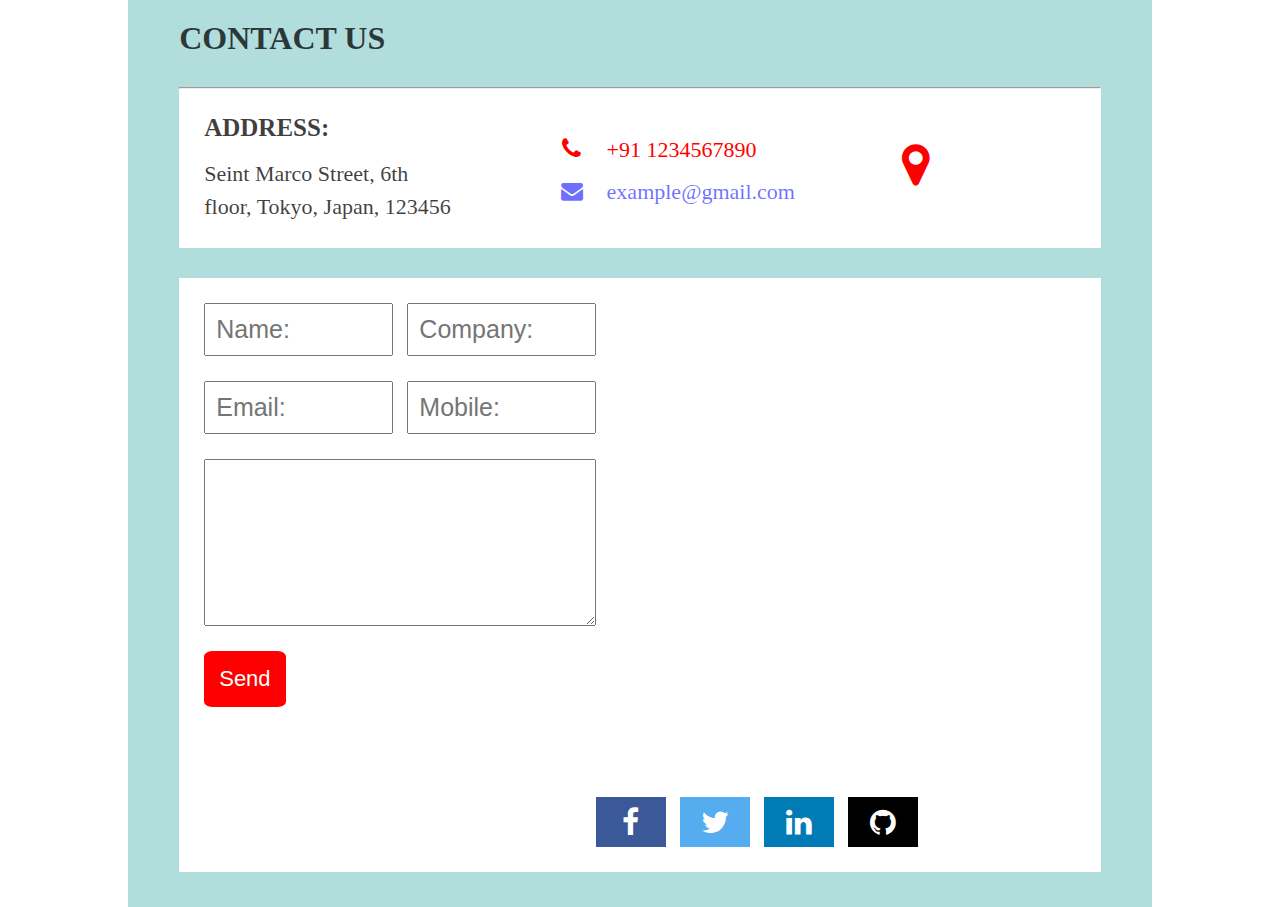
<file: contact-us/index.html>
<!DOCTYPE html>
<html lang="en">
<head>
    <meta charset="UTF-8">
    <meta http-equiv="X-UA-Compatible" content="IE=edge">
    <meta name="viewport" content="width=device-width, initial-scale=1.0">
    <title>Document</title>
    <link rel="stylesheet" href="style.css">
    <link rel="stylesheet" href="https://cdnjs.cloudflare.com/ajax/libs/font-awesome/4.7.0/css/font-awesome.min.css">
</head>
<body>
    <div class="contact">
        <div class="container">
            <h1 class="contact-title">
                CONTACT US
            </h1>
            <hr>

        </div>
        <div class="container">
            <div class="address-flex">
                <div>
                <h3>ADDRESS:</h3>
                <p class="address">Seint Marco Street, 6th <br> floor, Tokyo, Japan, 123456</p>
            </div>
            <div class="connection">
        
                <a href="tel:+91 1234567890" class="tell">
                     <i class="fa fa-phone" style="font-size:24px;color:red">
                    </i>+91 1234567890</a>
                    <a href="mailto:example@gmail.com" class="email">
                        <i class="fa fa-envelope" style="font-size:24x">
                        </i>example@gmail.com</a>
                       
            </div>
            
            <div class="location">
                <i class="fa fa-map-marker" style="font-size:48px; color:red; height:50% "></i>
            </div>
            </div>

        </div>
        <div class="main">
         <div class="container">
            <div class="main-flex">
                <form action="" class="form">
                        <input type="text" placeholder="Name:">
                        <input type="text"  placeholder="Company:">
                        <input type="text"  placeholder="Email:">
                        <input type="text"  placeholder="Mobile:">
                        <textarea name="textarea" id="" cols="30" rows="5" class="textarea" placeholder="Message:">
                        </textarea>
                        <button type="submit" class="send">Send</button>
               </form>

                <div>
                    <div class="map">
  <iframe src="https://www.google.com/maps/embed?pb=!1m18!1m12!1m3!
  1d2482.512092256321!2d-0.12731422375238172!3d51.52216667965442!
  2m3!1f0!2f0!3f0!3m2!1i1024!2i768!4f13.1!3m3!1m2!1s0x48761b310a0643f7%3A0x20db70d58335c47!
  2sRussell%20Square%2C%20London%2C%20UK!5e0!3m2!1sen!2s!4v1650641502881!5m2!1sen!2s" width="480" height="480" style="border:0;" allowfullscreen="" loading="lazy" referrerpolicy="no-referrer-when-downgrade"></iframe>
                    </div>
                    <div class="social-media">
                        <a href="#" class="fa fa-facebook" style="font-size: 30px; margin-right:10px" class="media"></a>
                        <a href="#" class="fa fa-twitter" style="font-size: 30px; margin-right:10px" class="media"></a>
                        <a href="#" class="fa fa-linkedin" style="font-size: 30px; margin-right:10px" class="media"></a>
                        <a href="#" class="fa fa-github" style="font-size: 30px; margin-right:10px" class="media"></a>
                    </div>
                </div>

            </div>
        </div>
    </div>
    </div>
</body>
</html>
</file>
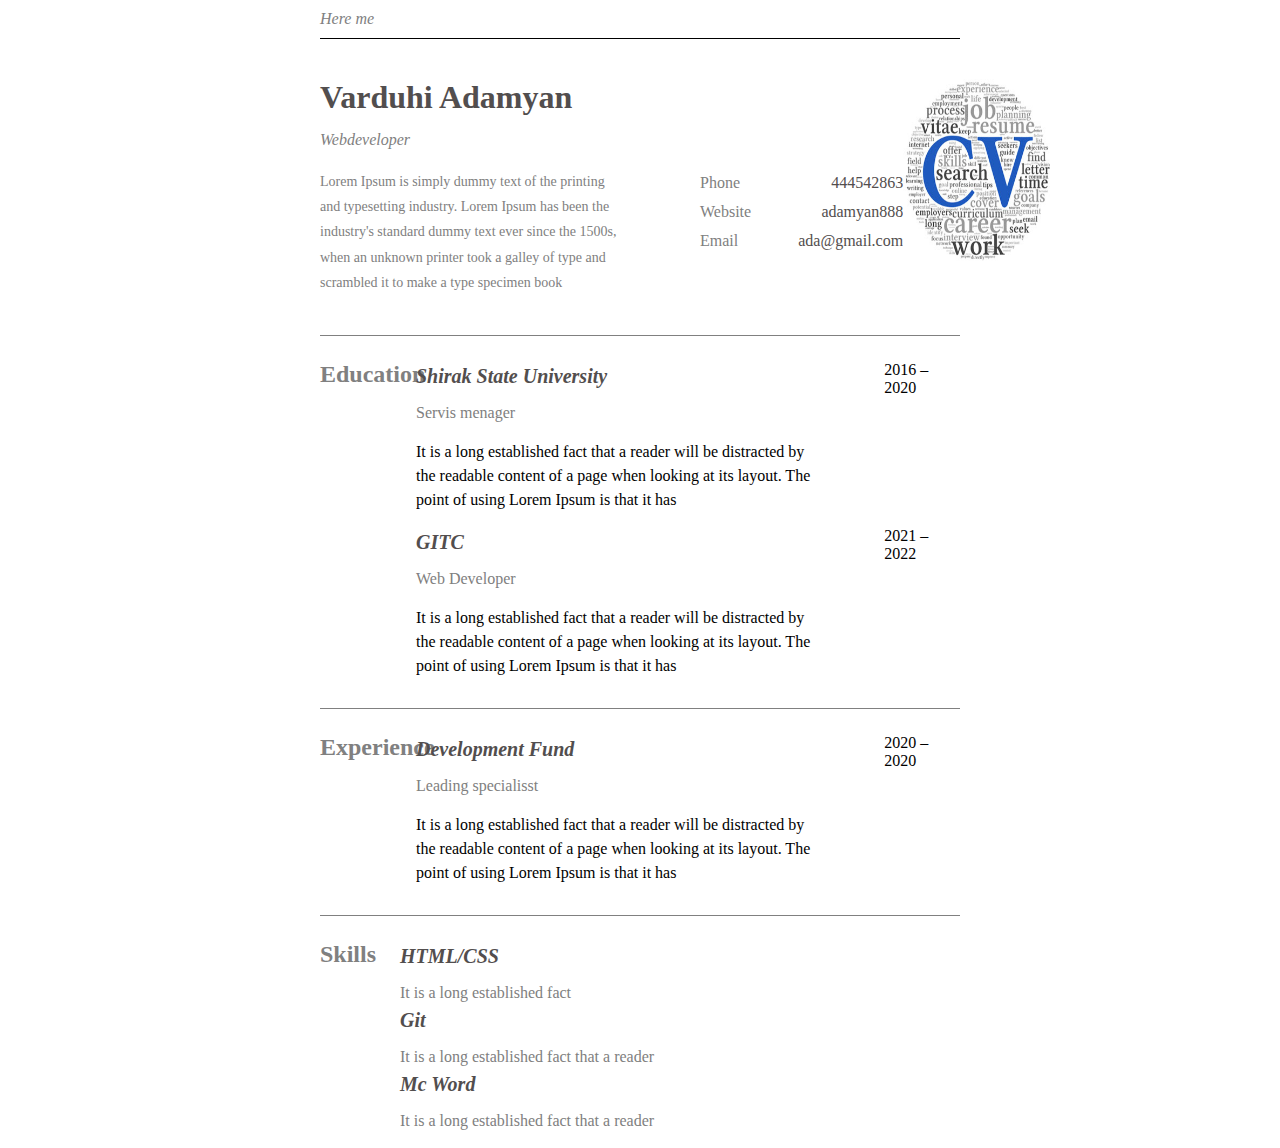
<file: cv/index.html>
<!DOCTYPE html>
<html lang="en">
<head>
    <meta charset="UTF-8">
    <meta http-equiv="X-UA-Compatible" content="IE=edge">
    <meta name="viewport" content="width=device-width, initial-scale=1.0">
    <title>Document</title>
    <link rel="stylesheet" href="style.css">
</head>
<body>
    <div class="introduction">
        <div class="header-container">
            <em>Here me</em>
        </div>
    </div>
    <div>
        <div class="container">
            <div class="header-flex">
                <div>
                    <h1>Varduhi Adamyan</h1>
                    <em class="profession">Webdeveloper</em>
                    <div class="information">
                        <p class="about-me">
                            Lorem Ipsum is simply dummy text of the
                             printing and typesetting industry. Lorem
                              Ipsum has been the industry's standard 
                              dummy text ever since the 1500s,
                             when an unknown printer took a galley of
                              type and scrambled it to make a type specimen
                               book
                        </p>
                        <div>
                            <div class="personal-information">
                                <span class="connection">Phone</span>
                                <span class="data">444542863</span>
                            </div>
                            <div class="personal-information">
                                <span class="connection">Website</span>
                                <span class="data">adamyan888</span>
                            </div>
                            <div class="personal-information">
                                <span class="connection">Email</span>
                                <span class="data">ada@gmail.com</span>
                            </div>
                        </div>

                    </div>
                </div>
                <div>
                    <img src="Send-us-your-cv.jpg" alt="no image" class="own-image">
                </div>
                   
            </div>
        </div>
    </div>

    <div class="education">
        <div class="container">
            <div class="education-flex">
                <div class="title-type">
                    <h2>Education</h2>
                </div>
                <div>
                    <div class="uni-title">
                        <div class="university-description">
                            <h3>Shirak State University</h3> 
                            <span class="qualification">Servis menager</span>
                            <p class="description" >It is a long established fact that
                                 a reader will be distracted by the 
                                 readable content of a page when looking
                                  at its layout. The point of using Lorem
                                   Ipsum is that it has
                                </p>
                            </div>
                            <div  class="time">2016 – 2020</div>
                    </div>
                    <div >
                        <div class="uni-title">
                            <div class="university-description">
                                <h3>GITC</h3> 
                                <span class="qualification">Web Developer</span>
                                <p class="description">It is a long established fact that
                                     a reader will be distracted by the 
                                     readable content of a page when looking
                                      at its layout. The point of using Lorem
                                       Ipsum is that it has
                                    </p>
            
                                </div>
                                <div  class="time">2021 – 2022</div>
                        </div>
                        
              
            </div>

        </div>

    </div>
    </div>
</div>
  


<div class="education">
    <div class="container">
        <div class="education-flex">
            <div class="title-type">
                <h2>Experience</h2>
            </div>
            <div>
                <div class="uni-title">
                    <div class="university-description">
                        <h3>Development Fund</h3> 
                   
                    
                        <span class="qualification">Leading specialisst</span>
                        <p class="description">It is a long established fact that
                             a reader will be distracted by the 
                             readable content of a page when looking
                              at its layout. The point of using Lorem
                               Ipsum is that it has
                            </p>
    
                        </div>
                        <div  class="time">2020 – 2020</div>
                </div>
                <div>
                
        </div>

    </div>

</div>
</div>
</div>
    
<div class="education">
    <div class="container">
     <div class="education-flex">
            <div class="title-type">
                <h2>Skills</h2>
            </div>
      <div>
            <div class="skill-title">
                    <div class="skill-description">
                        <h3>HTML/CSS</h3> 
                        <p>It is a long established fact</p>
                        </div>
                </div>

          <div>
                <div  class="skill-title">
                     <div class="skill-description">
                         <h3>Git</h3> 
                           <p>It is a long established fact that
                                 a reader 
                            </p>
                     </div>
                </div>
        </div>
        <div>
            <div  class="skill-title">
                 <div class="skill-description">
                     <h3>Mc Word</h3> 
                       <p>It is a long established fact that
                             a reader 
                        </p>
                 </div>
            </div>
    </div>
    </div>

</div>
</div>
</div>
       
</body>
</html>
</file>
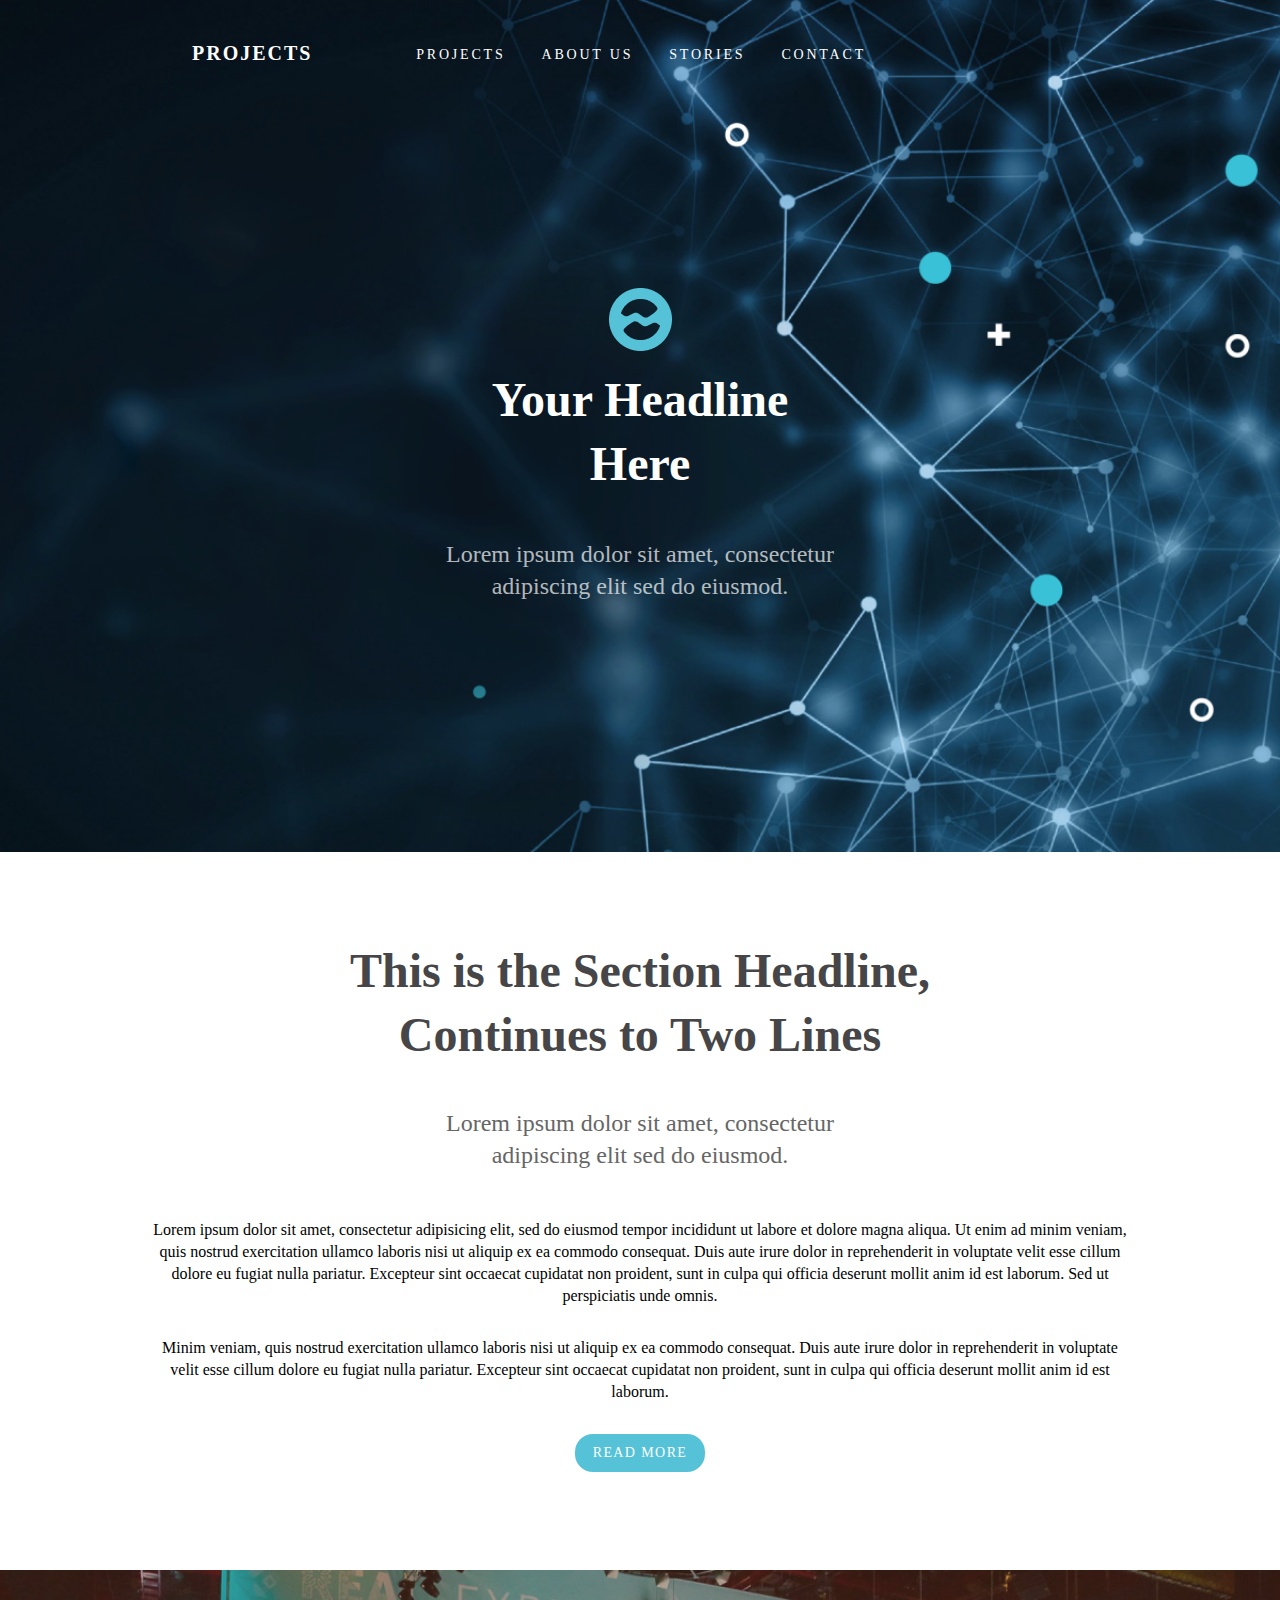
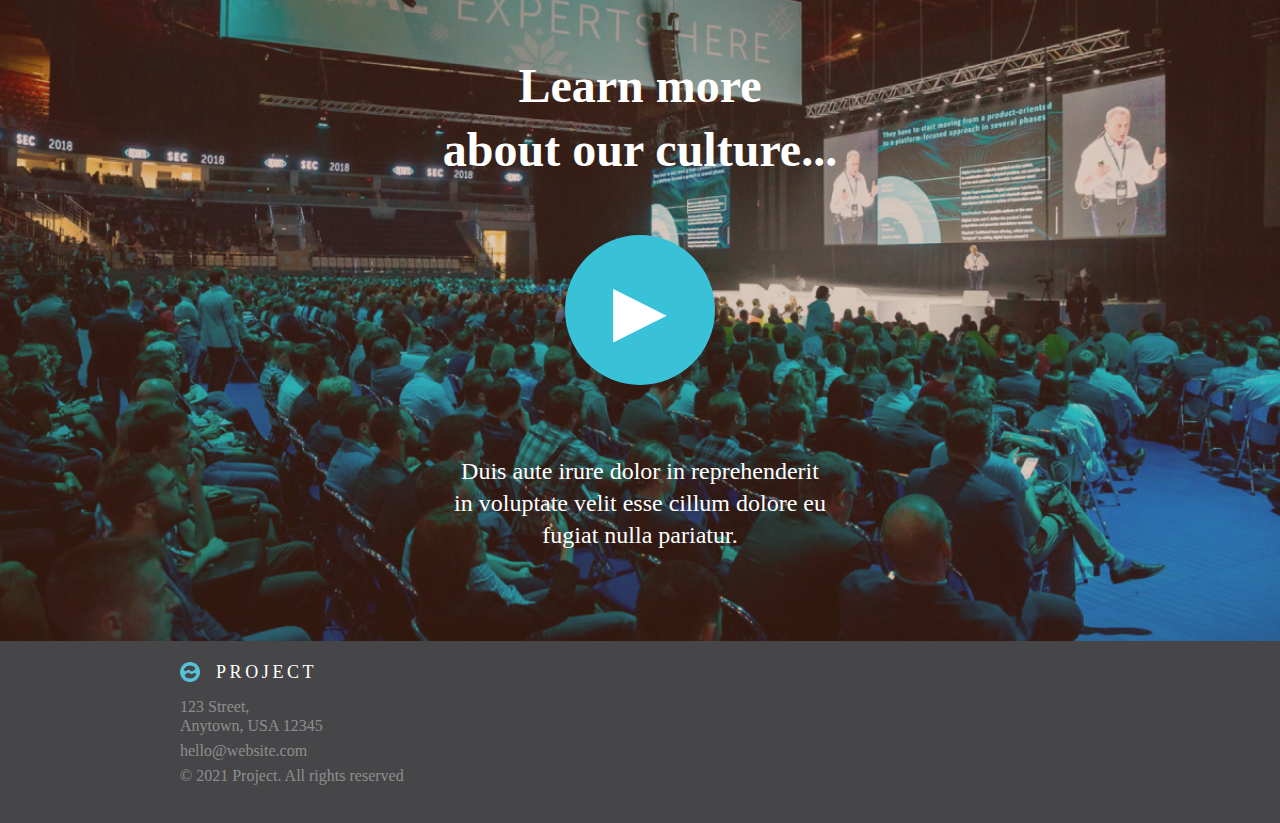
<file: HTML-Essentials-HomeTask/index.html>
<!DOCTYPE html>
<html lang="en">
<head>
    <meta charset="UTF-8">
    <meta http-equiv="X-UA-Compatible" content="IE=edge">
    <meta name="viewport" content="width=device-width, initial-scale=1.0">
    <title>Document</title>
    <link rel="stylesheet" href="style.css">
</head>
<body>
    <header class="header">
        
        <nav>
            <ul class="menu">
                <li class="title-li"><a href="">PROJECTS</a></li>
                    <ul>
                        <li class="type-li"><a href="">PROJECTS</a></li>
                        <li class="type-li"><a href="">ABOUT US</a></li>
                        <li class="type-li"><a href="">STORIES</a></li>
                        <li class="type-li"><a href="">CONTACT</a></li>
                    </ul>
            </ul>
        </nav>
        <section class="title-description">
            <img src="assets/[PLACEHOLDER LOGO].png" alt="" class="logo">
            <h1 class="title">Your Headline <br>
                Here</h1>
            <h6 class="description">Lorem ipsum dolor sit amet, consectetur  <br>
                adipiscing elit sed do eiusmod.</h6>
        </section>
    </header>
    <main>
    <section class="about">
        <h5 class="about-title">
            This is the Section Headline,<br>
            Continues to Two Lines
        </h5>
        <h6 class="about-subtitle">
            Lorem ipsum dolor sit amet, consectetur   <br>
            adipiscing elit sed do eiusmod.
        </h6>
        <p class="about-text1">Lorem ipsum dolor sit amet, consectetur adipisicing elit,
             sed do eiusmod tempor incididunt ut labore et dolore magna aliqua. 
             Ut enim ad minim veniam, quis nostrud exercitation ullamco laboris
              nisi ut aliquip ex ea commodo consequat.
             Duis aute irure dolor in reprehenderit in 
             voluptate velit esse cillum dolore eu fugiat nulla
              pariatur. Excepteur sint occaecat cupidatat non proident,
               sunt in culpa qui officia deserunt mollit anim id est laborum.
                Sed ut perspiciatis unde omnis. </p>

           <p class="about-text2">Minim veniam, quis nostrud exercitation ullamco
               laboris nisi ut aliquip ex ea commodo consequat.
                Duis aute irure dolor in reprehenderit in voluptate 
                velit esse cillum dolore eu fugiat nulla pariatur.
                 Excepteur sint occaecat 
               cupidatat non proident, sunt in culpa qui
                officia deserunt mollit anim id est laborum.</p>
                <button class="about-button">READ MORE</button>
    </section>
    <section class="culture">
        <div class="color">
        <h5 class="culture-title">
            Learn more <br>
            about our culture...
        </h5>
        <button class="play"> &#9654 </button>
        <p class="culture-text">Duis aute irure dolor in reprehenderit <br>
         in voluptate velit esse cillum 
         dolore eu <br> fugiat nulla pariatur.</p>

    </div>
    </section>
</main>
<footer>
    <section class="container">
        <div class="footer-logo-block">
            <img src="assets/[PLACEHOLDER LOGO].png" alt="" class="logo2">
            <p class="project">PROJECT</p>
        </div>
        <p class="footer-text">
            123 Street,<br>     
            Anytown, USA 12345
        </p >
        <p class="footer-text">
            <a href="" >
            hello@website.com
        </a>
      </p>
        <p class="footer-text">
            © 2021 Project. All rights reserved
        </p>
    </section>
</footer>
</body>
</html>
</file>
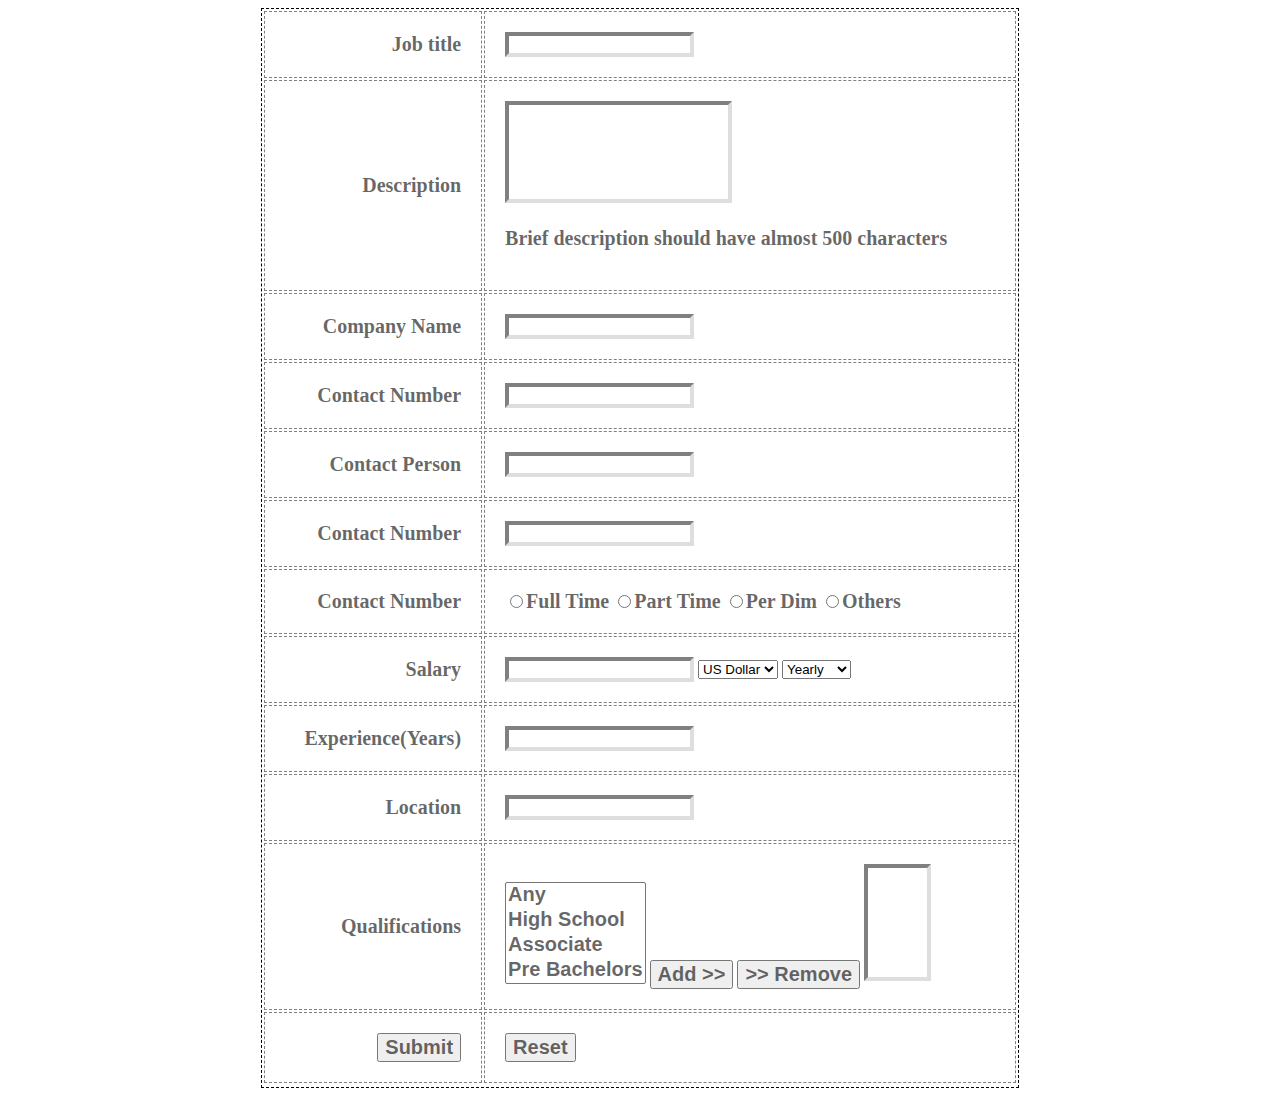
<file: job-details/index.html>
<!DOCTYPE html>
<html lang="en">
<head>
    <meta charset="UTF-8">
    <meta http-equiv="X-UA-Compatible" content="IE=edge">
    <meta name="viewport" content="width=device-width, initial-scale=1.0">
    <title>Document</title>
    <link rel="stylesheet" href="style.css">
</head>
<body>
   
    <form action="">
        <table class="table">
            <tr>
                <td class="title"><label for="title">Job title</label> </td>
                <td> <input type="text" id = "title"></td>
            </tr>
            <tr>
                <td class="title"><label for="description">Description</label></td>
                <td>
                    <textarea name="" id="description" cols="25" rows="6"></textarea>
                   <p class="hint">Brief description should have almost 500 characters</p> 
                </td>
            </tr>
            <tr>
                <td class="title"><label for="company-name">Company Name</label></td>
                <td> <input type="text" id = "company-name"></td>
             
            </tr>
            <tr>
                <td class="title"><label for="contact">Contact Number</label></td>
                <td> <input type="tell" id = "contact"></td>
            </tr>
            <tr>
                <td class="title"><label for="contact-person">Contact Person</label></td>
                <td> <input type="text" id = "contact-person"></td>
            </tr>
            <tr>
                <td class="title"><label for="email">Contact Number</label></td>
                <td> <input type="email" id = "email"></td>
            </tr>
            <tr>
                <td class="title">Contact Number</td>
                <td>
                    <input type="radio"  id ="full-time" name="time"><label for="full-time">Full Time</label>

                    <input type="radio" id ="part-time" name="time"><label for="part-time">Part Time</label>

                    <input type="radio" id ="per-dime"  name="time"><label for="per-dim">Per Dim</label>

                    <input type="radio" id ="others"  name="time"><label for="others">Others</label>
                
                </td>
            </tr>
            <tr>
                <td class="title"><label for="salary">Salary</label></td>
                <td> <input type="number" id ="salary">
                    <select name="" id="amount">
                        <option value="dollar">US Dollar</option>
                        <option value="e">€ EUR</option>
                        <option value="">RUB</option>
                    </select>
                    <select name="" id="yearly">
                        <option value="">Yearly</option>
                        <option value="">monthly</option>
                        <option value="">weekly</option>
                    </select>
                </td>

            </tr>
            <tr>
                <td class="title"><label for="experience">Experience(Years)</label></td>
                <td> <input type="number" id ="experience"></td>
            </tr>
            <tr>
                <td class="title"><label for="location">Location</label></td>
                <td> <input type="text" id ="location"></td>
            </tr>
            <tr>
                <td class="title"><label for="location">Qualifications</label></td>
                <td><select name="" id="" multiple>
                    <option value="">Any</option>
                    <option value="">High School</option>
                    <option value="">Associate</option>
                    <option value="">Pre Bachelors</option>
                </select> 
                <button>Add >></button>
                <button>>> Remove</button>
                <textarea name="" id="description" cols="5" rows="7"></textarea>

            </td>
                
            </tr>
            <tr>
                <td class="title"> <button type="submit" class="submit">Submit</button></td>
                <td class="button"><button type="reset" class="reset">Reset</button> </td>

            </tr>
            <tr></tr>
        </table>  
    </form>
</body>
</html>
</file>
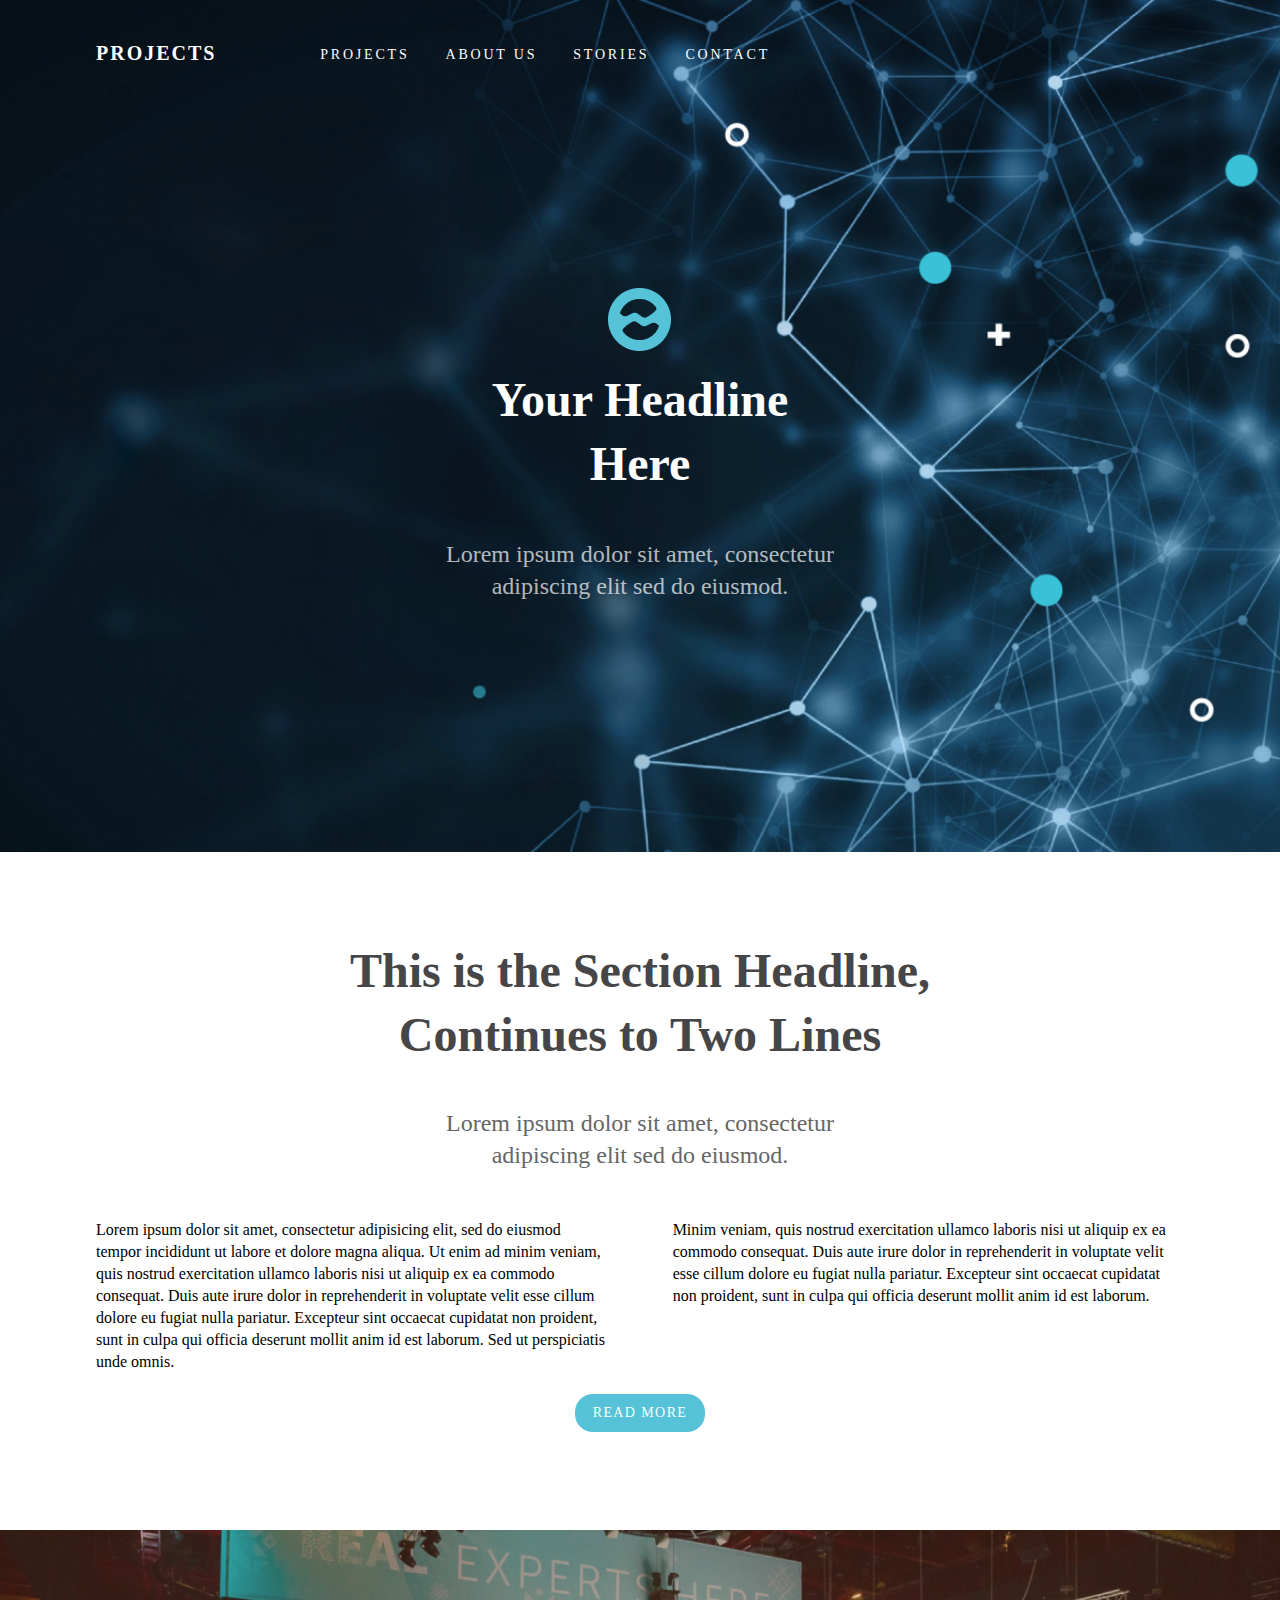
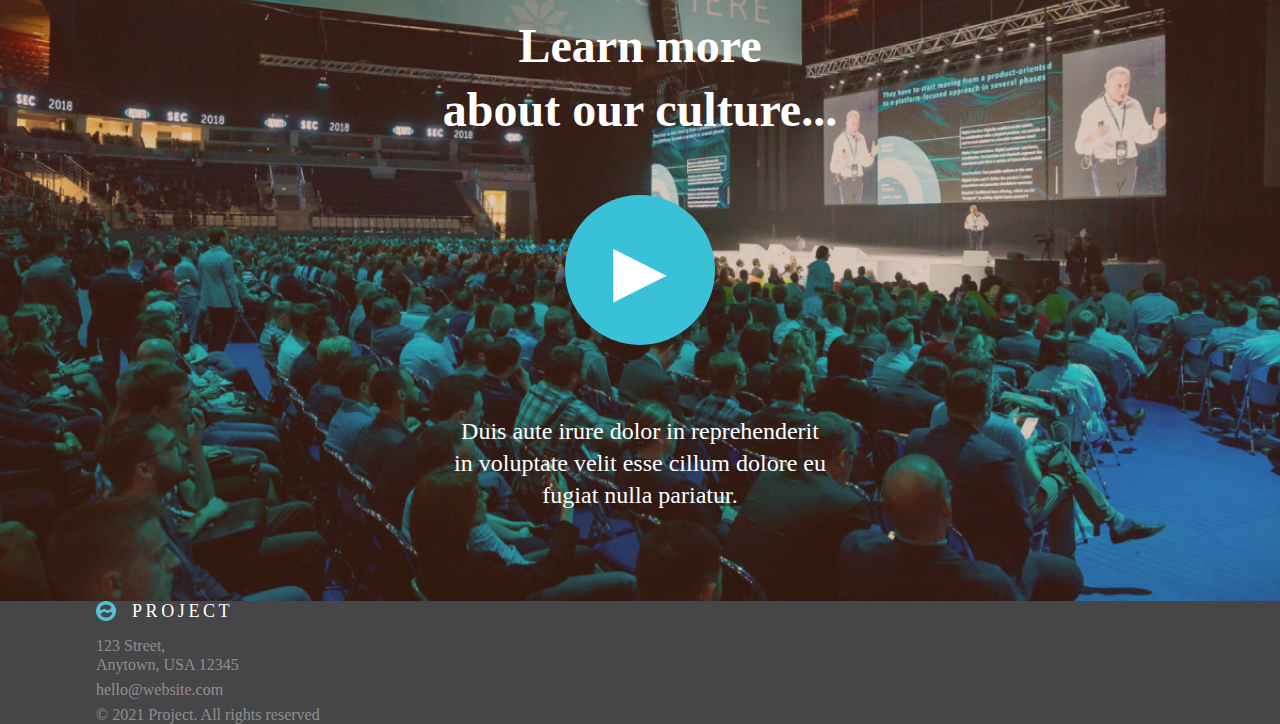
<file: website with mobile/index.html>
<!DOCTYPE html>
<html lang="en">
<head>
    <meta charset="UTF-8">
    <meta http-equiv="X-UA-Compatible" content="IE=edge">
    <meta name="viewport" content="width=device-width, initial-scale=1.0">
    <title>Document</title>
    <link rel="stylesheet" href="style.css">
    <link rel="stylesheet" href="https://cdnjs.cloudflare.com/ajax/libs/font-awesome/4.7.0/css/font-awesome.min.css">
</head>
<body>
    <header class="header">
        <div class="container">
        
        <nav>
            <ul class="menu">
                <li class="title-li"><a href="">PROJECTS</a></li>
                    <ul class="menu-types">
                        <li class="type-li"><a href="">PROJECTS</a></li>
                        <li class="type-li"><a href="">ABOUT US</a></li>
                        <li class="type-li"><a href="">STORIES</a></li>
                        <li class="type-li"><a href="">CONTACT</a></li>
                    </ul>
            </ul>
           <div class="icon"><i class="fa fa-bars" style="font-size: 25px;"></i></div> 
        </nav>
        <section class="title-description">
            <div class="container">
            <img src="assets/[PLACEHOLDER LOGO].png" alt="" class="logo">
            <h1 class="title">Your Headline <br>
                Here</h1>
            <h6 class="description">Lorem ipsum dolor sit amet, consectetur  <br>
                adipiscing elit sed do eiusmod.</h6>
            </div>
        </section>
    </div>
    </header>
    <main>
    <section class="about">
        <div class="container">
        <h5 class="about-title">
            This is the Section Headline,<br>
            Continues to Two Lines
        </h5>
        <h6 class="about-subtitle">
            Lorem ipsum dolor sit amet, consectetur   <br>
            adipiscing elit sed do eiusmod.
        </h6>
        <div class="about-texts">
        <p class="about-text1">Lorem ipsum dolor sit amet, consectetur adipisicing elit,
             sed do eiusmod tempor incididunt ut labore et dolore magna aliqua. 
             Ut enim ad minim veniam, quis nostrud exercitation ullamco laboris
              nisi ut aliquip ex ea commodo consequat.
             Duis aute irure dolor in reprehenderit in 
             voluptate velit esse cillum dolore eu fugiat nulla
              pariatur. Excepteur sint occaecat cupidatat non proident,
               sunt in culpa qui officia deserunt mollit anim id est laborum.
                Sed ut perspiciatis unde omnis. </p>

           <p class="about-text2">Minim veniam, quis nostrud exercitation ullamco
               laboris nisi ut aliquip ex ea commodo consequat.
                Duis aute irure dolor in reprehenderit in voluptate 
                velit esse cillum dolore eu fugiat nulla pariatur.
                 Excepteur sint occaecat 
               cupidatat non proident, sunt in culpa qui
                officia deserunt mollit anim id est laborum.</p>
            </div>
                <button class="about-button">READ MORE</button>
            </div>
    </section>
    <section class="culture">
        <div class="color">
        <div class="container">
        <h5 class="culture-title">
            Learn more <br>
            about our culture...
        </h5>
        <button class="play"> &#9654 </button>
        <p class="culture-text">Duis aute irure dolor in reprehenderit <br>
         in voluptate velit esse cillum 
         dolore eu <br> fugiat nulla pariatur.</p>

    </div>
</div>
    </section>
</main>
<footer>
    <section class="container">
        <div class="footer-logo-block">
            <img src="assets/[PLACEHOLDER LOGO].png" alt="" class="logo2">
            <p class="project">PROJECT</p>
        </div>
        <p class="footer-text">
            123 Street,<br>     
            Anytown, USA 12345
        </p >
        <p class="footer-text">
            <a href="" >
            hello@website.com
        </a>
      </p>
        <p class="footer-text">
            © 2021 Project. All rights reserved
        </p>
    </section>
</footer>
</body>
</html>
</file>
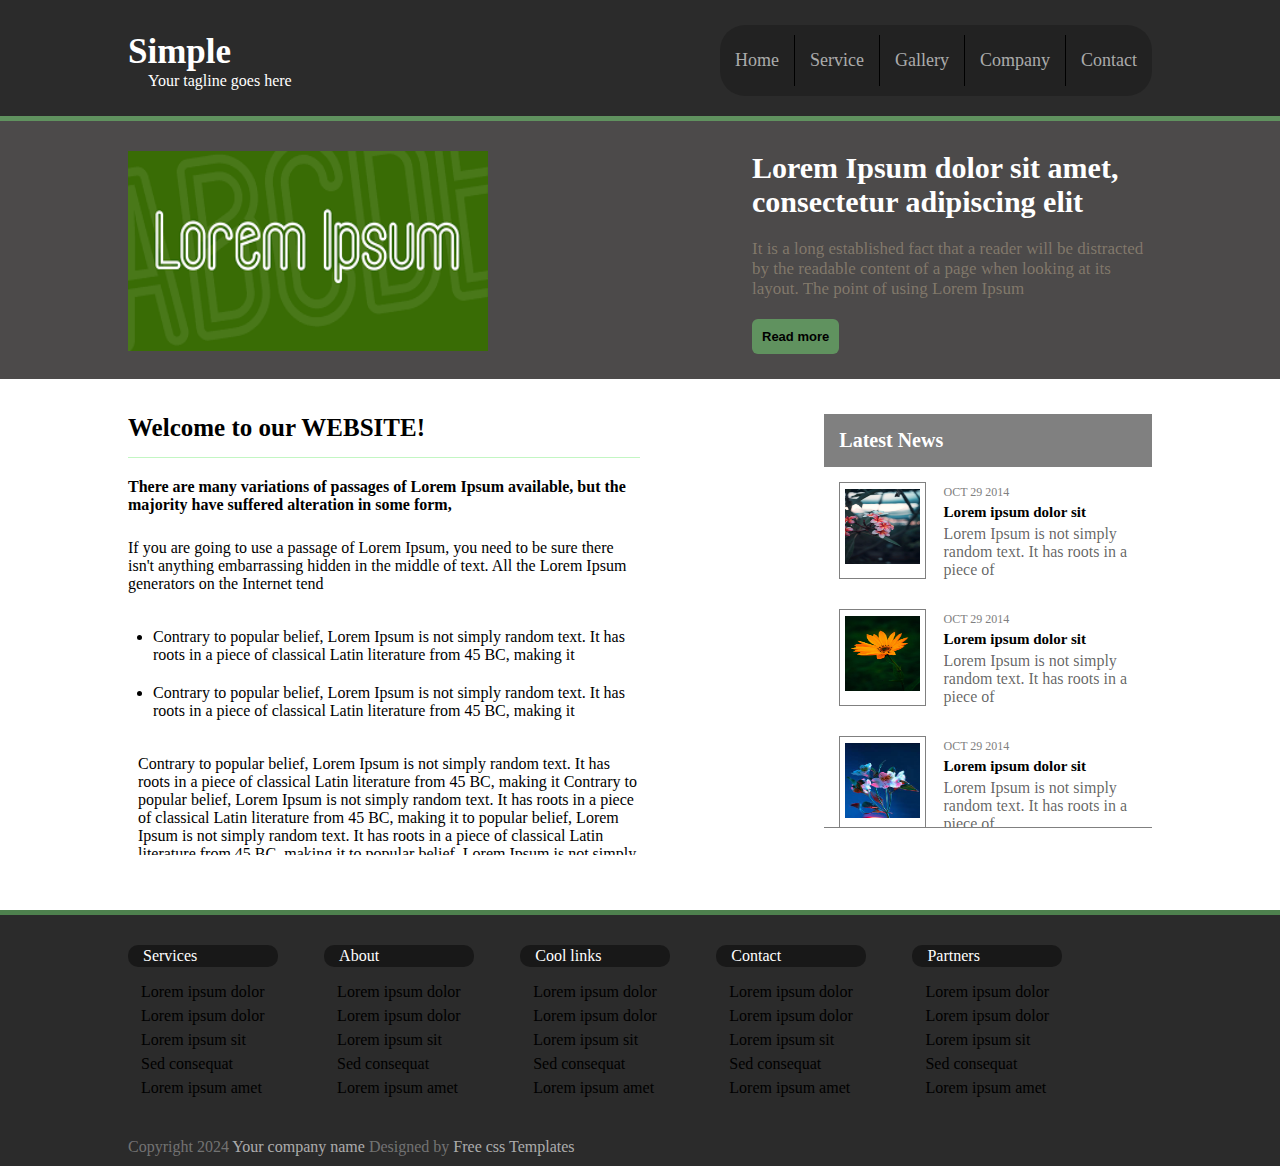
<file: website/index.html>
<!DOCTYPE html>
<html lang="en">
<head>
    <meta charset="UTF-8">
    <meta http-equiv="X-UA-Compatible" content="IE=edge">
    <meta name="viewport" content="width=device-width, initial-scale=1.0">
    <title>Document</title>
    <link rel="stylesheet" href="style.css">
</head>
<body>
    <header class="header">
    <nav class="container">
        <div class="header-flex">
             <div class="header-title">
                 <h1 class="title">Simple</h1>
                 <span class="message">Your tagline goes here</span>
            </div>
           <ul class="header-ul">
               <li><a href="">Home</a></li>
               <li><a href="">Service</a></li>
               <li><a href="">Gallery</a></li>
               <li><a href="">Company</a></li>
               <li><a href="">Contact</a></li>
           </ul>
        </div>
    </nav>
    </header>

    <main>
        <section class="design-blog">
            <div class="container">
                <div class="design-blog-flex">
                    <img src="assets/Lorem-Ipsum-alternatives-768x492.png" alt="no image" class="image-logo">
                    <div>
                        <h3 class="design-blog-title">Lorem Ipsum dolor sit amet,
                             consectetur adipiscing elit</h3>
                        <p class="design-blog-text"> It is a long established fact that a
                             reader will be distracted by the
                             readable content of a page when 
                             looking at its layout. The point
                              of using Lorem Ipsum</p>
                        <button class="read-more" type="button">Read more</button>
                    </div>

                </div>

            </div>

        </section>
        <section class="website-news">
            <div class="container">
                <div class="website-news-flex">
                 <div class="website-welcome">
                     <h2 class="welcome-title">Welcome to our WEBSITE!</h2>
                    <div class="scroll-blog">
                        <b class="welcome-text1">There are many variations
                            of passages of Lorem Ipsum available,
                             but the majority have suffered alteration 
                             in some form,</b>
                        <p class="welcome-text2">If you are going to use a passage of Lorem Ipsum,
                             you need to be sure there isn't anything
                             embarrassing hidden in the middle of text.
                              All the Lorem Ipsum generators on the Internet tend</p>
                        <ul class="welcome-ul">
                            <li>Contrary to popular belief, Lorem Ipsum is not simply
                                random text. It has roots in a piece of classical
                                 Latin literature from 45 BC, making it
                                </li>
                            <li>
                                Contrary to popular belief, Lorem Ipsum is not simply
                                random text. It has roots in a piece of classical
                                 Latin literature from 45 BC, making it
                            </li>
                        </ul>
                        <p class="welcome-scroll-text"> Contrary to popular belief, Lorem Ipsum is not simply
                            random text. It has roots in a piece of classical
                             Latin literature from 45 BC, making it Contrary 
                             to popular belief, Lorem Ipsum is not simply
                             random text. It has roots in a piece of classical
                              Latin literature from 45 BC, making it
                              to popular belief, Lorem Ipsum is not simply
                             random text. It has roots in a piece of classical
                              Latin literature from 45 BC, making it to popular belief, Lorem Ipsum is not simply
                              random text. It has roots in a piece of classical
                               Latin literature from 45 BC, making it
                               to popular belief, Lorem Ipsum is not simply
                               random text. It has roots in a piece of classical
                                Latin literature from 45 BC, making it to popular belief, Lorem Ipsum is not simply
                                random text. It has roots in a piece of classical
                                 Latin literature from 45 BC, making it
                                 to popular belief, Lorem Ipsum is not simply
                                 random text. It has roots in a piece of classical
                                  Latin literature from 45 BC, making it to popular belief, Lorem Ipsum is not simply
                                  random text. It has roots in a piece of classical
                                   Latin literature from 45 BC, making it
                              </p>
                    </div>
                </div>

                <div class="news-blog">
                    <div class="newses-title">
                       <h5>Latest News </h5>
                    </div>
                    <div class="news-scroll">
                        <a href="#" class="news-link">
                        <div class="news-flex">
                            <div class="image-border">
                                 <img src="assets/flower1.jpg" alt="no image" class="news-image">
                             </div>
                           
                            <div class="news-description">
                                <span class="month">OCT 29 2014</span>
                                <h6>Lorem ipsum dolor sit</h6>
                                <p class="news-description-text">Lorem Ipsum is not simply
                                    random text. It has roots in a piece of</p>
                            </div>
                        </div>
                        </a>
                        <a href="#" class="news-link">
                        <div class="news-flex">
                            <div class="image-border">
                                 <img src="assets/flower2.jpg" alt="no image" class="news-image">
                             </div>
                           
                            <div class="news-description">
                                <span class="month">OCT 29 2014</span>
                                <h6>Lorem ipsum dolor sit</h6>
                                <p class="news-description-text">Lorem Ipsum is not simply
                                    random text. It has roots in a piece of</p>
                            </div>
                        </div> 
                        </a>
                        <a href="#" class="news-link">
                        <div class="news-flex">
                           
                            <div class="image-border">
                                 <img src="assets/flower3.jpg" alt="no image" class="news-image">
                             </div>
                           
                            <div class="news-description">
                                
                                <span class="month">OCT 29 2014</span>
                                <h6>Lorem ipsum dolor sit</h6>
                                <p class="news-description-text">Lorem Ipsum is not simply
                                    random text. It has roots in a piece of</p>
                               
                            </div>
                       
                        </div> 
                    </a>
                    <a href="#" class="news-link">
                        <div class="news-flex">
                            <div class="image-border">
                                 <img src="assets/flower1.jpg" alt="no image" class="news-image">
                             </div>
                           
                            <div class="news-description">
                                <span class="month">OCT 29 2014</span>
                                <h6>Lorem ipsum dolor sit</h6>
                                <p class="news-description-text">Lorem Ipsum is not simply
                                    random text. It has roots in a piece of</p>
                            </div>
                        </div>
                    </a>

                    </div>

                </div>
                </div>

            </div>


        </section>
    </main>
    <footer>
        <div class="container">
            <div class="footer-flex">
                <div class="menu">
                    <p class="menu-title">Services</p>
                    <ul class="footer-ul">
                        <li>Lorem ipsum dolor</li>
                        <li>Lorem ipsum dolor</li>
                        <li>Lorem ipsum sit</li>
                        <li>Sed consequat</li>
                        <li>Lorem ipsum amet</li>
                    </ul>

                </div>
                <div class="menu">
                    <p class="menu-title">About</p>
                    <ul class="footer-ul">
                        <li>Lorem ipsum dolor</li>
                        <li>Lorem ipsum dolor</li>
                        <li>Lorem ipsum sit</li>
                        <li>Sed consequat</li>
                        <li>Lorem ipsum amet</li>
                    </ul>

                </div>
                <div class="menu">
                    <p class="menu-title">Cool links</p>
                    <ul class="footer-ul">
                        <li>Lorem ipsum dolor</li>
                        <li>Lorem ipsum dolor</li>
                        <li>Lorem ipsum sit</li>
                        <li>Sed consequat</li>
                        <li>Lorem ipsum amet</li>
                    </ul>

                </div>
                <div class="menu">
                    <p class="menu-title">Contact</p>
                    <ul class="footer-ul">
                        <li>Lorem ipsum dolor</li>
                        <li>Lorem ipsum dolor</li>
                        <li>Lorem ipsum sit</li>
                        <li>Sed consequat</li>
                        <li>Lorem ipsum amet</li>
                    </ul>

                </div>
                <div class="menu">
                    <p class="menu-title">Partners</p>
                    <ul class="footer-ul">
                        <li>Lorem ipsum dolor</li>
                        <li>Lorem ipsum dolor</li>
                        <li>Lorem ipsum sit</li>
                        <li>Sed consequat</li>
                        <li>Lorem ipsum amet</li>
                    </ul>

                </div>

            </div>
            <p >
                <span class="final-text">Copyright 2024</span>
                <span class="final-text2">Your company name</span>
                <span class="final-text">Designed by </span>
                <span class="final-text2">Free css Templates</span>
            </p>

        </div>
    </footer>
</body>
</html>
</file>
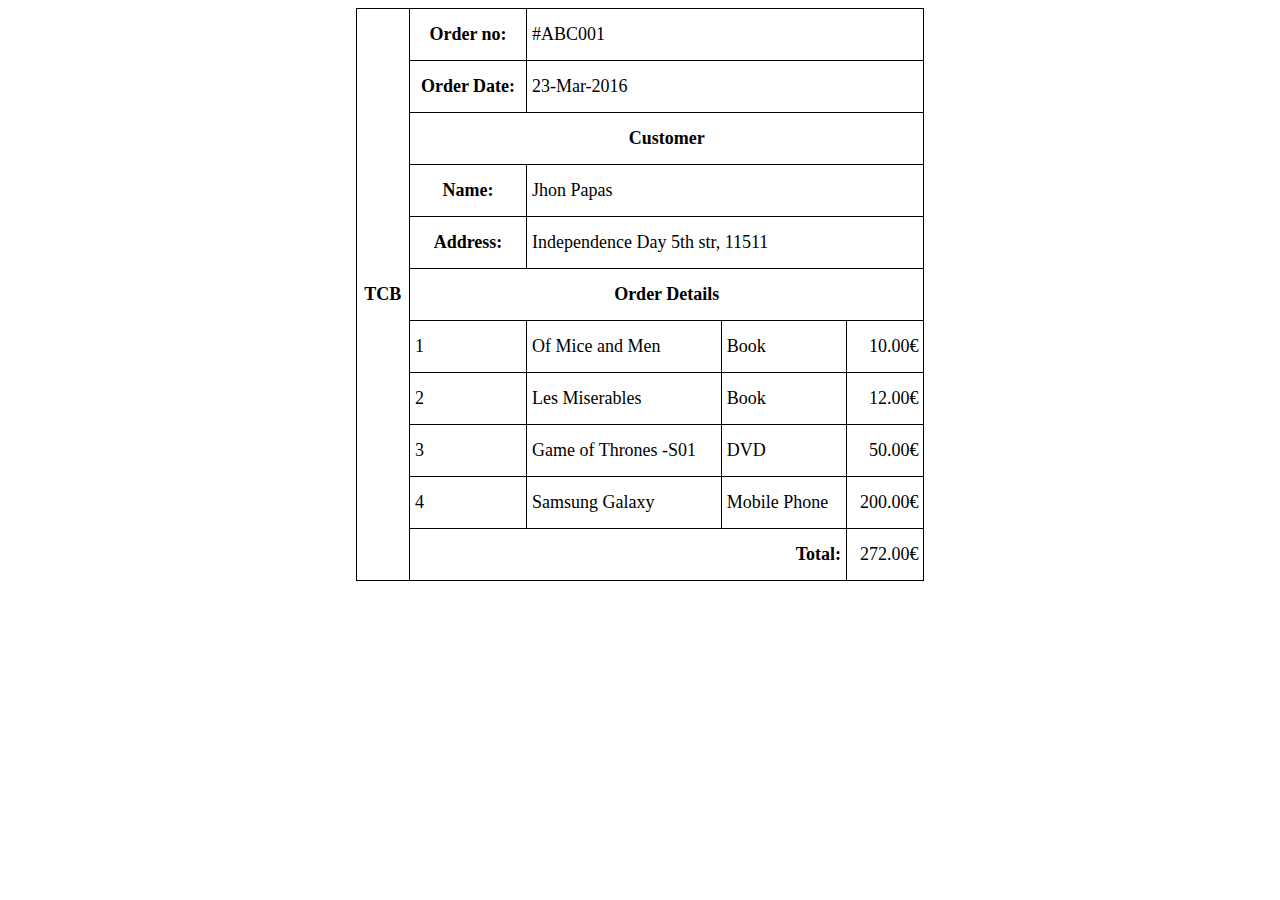
<file: table/table.html>
<!DOCTYPE html>
<html lang="en">
<head>
    <meta charset="UTF-8">
    <meta http-equiv="X-UA-Compatible" content="IE=edge">
    <meta name="viewport" content="width=device-width, initial-scale=1.0">
    <title>Document</title>
    <link rel="stylesheet" href="table.css">
</head>
<body>
    <table>
        <tr>
            <th rowspan="11">TCB</th>
            <th>Order no:</th>
            <td colspan="3">#ABC001</td>
        </tr>

        <tr>
            <th>Order Date:</th>
            <td colspan="3">23-Mar-2016</td>
        </tr>

        <tr>
            <th colspan="5">Customer</th>
        </tr>

        <tr>
            <th>Name:</th>
            <td colspan="3">Jhon Papas</td>
        </tr>

        <tr>
            <th>Address:</th>
            <td colspan="3">Independence Day 5th str, 11511</td>
        </tr>

        <tr>
            <th colspan="5">Order Details</th>
        </tr>

        <tr>
            <td>1</td>
            <td>Of Mice and Men</td>
            <td>Book</td>
            <td class="price">10.00€</td>
        </tr>

        <tr>
            <td>2</td>
            <td>Les Miserables</td>
            <td>Book</td>
            <td class="price">12.00€</td>
        </tr>

        <tr>
            <td>3</td>
            <td>Game of Thrones -S01</td>
            <td>DVD</td>
            <td class="price">50.00€</td>
        </tr>
        
        <tr>
            <td>4</td>
            <td>Samsung Galaxy</td>
            <td>Mobile Phone</td>
            <td class="price">200.00€</td>
        </tr>

        <tr> 
            <th colspan="3" class="total">Total:</th>
            <td class="price">272.00€</td>
        </tr>
    </table>
    
</body>
</html>
</file>
<file: contact-us/style.css>
*{
    margin: 0;
}
.contact{
    background-color:#b1dddd;
    width: 80%;
    margin: auto;
    padding-bottom: 35px;
}

.container{
 width:90%;
 margin: auto;
}

.contact-title{
    padding:20px 0 30px 0;
    color: #000000bf
    
     
}
.address-flex{
    display: flex;
    background-color: white;
    justify-content: space-between;
    padding:25px 150px 25px 25px;

}
.tell{
    color: red;
}
.connection{
    display: flex;
    flex-direction: column;
    justify-content: center;
}
h3{
    font-size: 25px;
    color: #000000bf;
    margin-bottom: 15px;
}
.address{
    font-size: 22px;
    line-height: 1.5;
    color: #000000bf;
}
.tell{
    font-size: 22px;
    line-height: 1.5;
    text-decoration: none;
}
.location{
    display: flex;
    align-items: center;
}

 .email{
    color: #0000ff91;
    font-size: 22px;
    line-height: 1.5;
    text-decoration: none;
}

.main{
  
    margin-top:30px;
}

.main-flex{
    display: flex;
    justify-content: space-between;
    padding: 25px 25px;
     background-color:white; 
}
.form{
    display: flex;
    flex-wrap: wrap;
    width: 50%;
    justify-content: space-between;
    height: fit-content;
 
}
input{
    width:42%;
    margin:0 0 25px 0;
    font-size: 25px;
    padding:10px

}
.textarea{
    width: 100%;
    font-size: 25px;
    padding:10px;
    margin:0 0 25px 0;
}
.send{
    padding: 15px;
    background: red;
    font-size: 22px;
    color: white;
    border: none;
    border-radius: 10%;
}
.fa {
    padding: 10px;
    width: 50px;
    text-align: center;
    text-decoration: none;
  }
  .social-media{
    margin-top: 10px;

  }
  
  .fa:hover {
    opacity: 0.7;
  }
  

  .fa-facebook {
    background: #3B5998;
    color: white;

  }
  
  .fa-twitter {
    background: #55ACEE;
    color: white;
  }
  .fa-linkedin {
    background: #007bb5;
    color: white;
  }
  .fa-github {
    background: black;
    color: white;

  }
  .fa-envelope{
    color: #0000ff91;
}
.media{
    width: 12%;

}
</file>
<file: cv/style.css>
*{
    margin: 0;
}
.container{
    width: 50%;
    margin: auto;
}
.header-container{
    width: 50%;
    margin: auto;
    border-bottom: 1px solid black;
    padding:10px 0;
}

.header-flex{
    display: flex;
    justify-content: space-between;
    padding: 40px 0;
}
h1{
    margin-bottom: 15px;
    color: #524e4e;
}
.information{
    display: flex;
    margin-top: 20px;
}
em{
    color:grey;
    margin-top:15px
}
.own-image{
    width: 150px;
    height: 85%;
}
.connection{
    color: grey;
    padding-right: 60px;
}
.data{
    color: #524e4e;
}
.personal-information{
    display: flex;
    justify-content: space-between;
    line-height: 1.8;
}
.about-me{
    font-size: 14px;
    width: 300px;
    line-height: 1.8;
    margin-right: 80px;
    color: grey;
    
}
.title-type{
    width: 15%;
}
h2{
    color:gray;
}
h3{
    margin-bottom: 10px;
    font-style: italic;
    font-size: 20px;
    color: #524e4e;
}

.education-flex{
    display: flex;
    justify-content: space-between;
    padding: 25px 0 15px 0;
    border-top: 1px solid grey;
}
.qualification{
    color:grey;
 
}
.education-title{
    display: flex;
}
.university-description{
 width: 420px;
  line-height: 1.5;

}
.skill-description{
    width: 560px;
     line-height: 1.5;
     color:grey;
  
   }
.uni-title{
    display: flex;
}
.skill-title{
    display: flex;
}

.time{
    margin-left:70px
}
.description{
    margin: 15px 0;
}
</file>
<file: HTML-Essentials-HomeTask/style.css>
*{
    margin: 0;
}

.header{
    background: url("./assets/background-image.png"), no-repeat;
    background-size: cover;
}

nav{
    padding:45px 0;
    width: 896px;
    margin: auto;
   
}
.type-li{
    list-style-type: none;
    display: inline-block;
    margin-right: 32px;
    font-family: 'Source Sans Pro';
    font-style: normal;
    font-weight: 400;
    font-size: 14px;
    line-height: 16px;
    letter-spacing: 0.2em;
    text-transform: uppercase;
    color: #FFFFFF;
}
.type-li:hover{
    border-bottom: 1px solid #FFFFFF; 
    opacity: 1;
    cursor: pointer;
    transition-duration: 0.5s;
    transform: scale(1.1);

}
.title-li{
    font-family: 'Source Sans Pro';
    font-style: normal;
    font-weight: 600;
    font-size: 20px;
    line-height: 16px; 
    letter-spacing: 0.1em;
    text-transform: uppercase;
    color: #FFFFFF;
    list-style-type: none;
}
a{
    text-decoration: none;
    color:#FFFFFF

}
.menu{
    display: flex;
    padding: 0;
    width: 706px;
    justify-content: space-between;
}

.title-description{
    text-align: center;
    margin-top:100px;
    padding-bottom: 150px;
}
.logo{
    margin-top:80px;
}
.title{
    font-family: 'Oswald';
    font-style: normal;
    font-weight: 700;
    font-size: 48px;
    line-height: 64px;
    text-align: center;
    color: #FFFFFF;
    margin: 13px 0 42px 0;
}
.description{
    font-family: 'Source Sans Pro';
    font-style: normal;
    font-weight: 400;
    font-size: 24px;
    line-height: 32px;
    text-align: center;
    color: rgba(255, 255, 255, 0.7);
    padding-bottom: 100px;
}
.about{
    padding:87px 0 98px 0;
    text-align: center;
    background-color: #FFFFFF;
    
}
.about-title{
    font-family: 'Oswald';
    font-style: normal;
    font-weight: 700;
    font-size: 48px;
    line-height: 64px;
    text-align: center;
    color: #464547;

}
.about-subtitle{
    font-family: 'Source Sans Pro';
    font-style: normal;
    font-weight: 400;
    font-size: 24px;
    line-height: 32px;
    text-align: center;
    color: #666666;
    margin:40px 0 48px 0;
}
.about-text1{
    font-family: 'Source Sans Pro';
    font-style: normal;
    font-weight: 400;
    font-size: 16px;
    line-height: 22px;
    text-align: center;
    color: #000000;
    width: 983px;
    margin: auto;
    margin-bottom: 30px;
 }
 .about-text2{
    font-family: 'Source Sans Pro';
    font-style: normal;
    font-weight: 400;
    font-size: 16px;
    line-height: 22px;
    text-align: center;
    color: #000000;
    width: 983px;
    margin: auto;
    margin-bottom: 10px;
 }
 .about-button{
    background: #55C2D8;
    border-radius: 18px;
    padding: 6px 18px;
    border:none;
    font-family: 'Oswald Regular';
    font-size: 14px;
    line-height: 26px;
    text-align: center;
    letter-spacing: 0.1em;
    color: #FFFFFF;
    margin-top:21px
 }

 .culture{
   background: url("./assets/Mask Group.png"), no-repeat;
    background-size: cover;
    text-align: center;

 }
 .color{
   background: rgba(140, 79, 42, 0.3);
   padding: 84px 0 90px 0;
 }
 .culture-title{
    font-family: 'Oswald';
    font-style: normal;
    font-weight: 700;
    font-size: 48px;
    line-height: 64px;
    text-align: center;
    color: #FFFFFF;
   padding:0 0 53px 0;
 }
 .play{
     width: 150px;
     height: 150px;
     border-radius: 50%;
     background: #39C2D7;
     margin: auto;
     border: none; 
     color: white;
     font-size: 70px;
    
 }

 .culture-text{
    font-family: 'Source Sans Pro';
    font-style: normal;
    font-weight: 400;
    font-size: 24px;
    line-height: 32px;
    text-align: center;
    color: #FFFFFF;
    margin-top: 70px;
 }
 footer{
    background: #464547;
 }
 .container{
     width: 920px;
     margin: auto;
     padding:21px 0 38px 0;

 }
 .logo2{
     width: 20px;
     height: 20px;
 }
 .footer-logo-block{
     margin-bottom: 14px;
     display: flex;
 }
 .project{
    font-family: 'Source Sans Pro';
    font-style: normal;
    font-weight: 400;
    font-size: 18px;
    letter-spacing: 0.2em;
    text-transform: uppercase;
    color: #FFFFFF;
    margin-left: 16px;
 }
 .footer-text{
    font-family: 'Source Sans Pro';
    font-style: normal;
    font-weight: 400;
    font-size: 16px;
    line-height: 19px;
    color: rgba(255, 255, 255, 0.4);
    margin-top: 6px;
 }
 .footer-text a{
    color: rgba(255, 255, 255, 0.4);
 }
</file>
<file: job-details/style.css>
.table{

    width: 60%;
    margin: auto;
 border:1px dashed black
}
input, textarea{
   border:4px solid grey;
   border-right-color:#80808040 ;
   border-bottom-color:#80808040;
  
}
textarea{
    resize: none;
}
td{
    padding: 20px;
    border:1px dashed grey
}
label, option, button, .hint{
    font-size: 20px;
    font-weight: 600;
    color:#00000099
}
.title{
    text-align: right;
    font-size: 20px;
    font-weight: 600;
    color:#00000099
}
.add{
    height: 100%;
}
 .submit, .reset{
    font-size: 20px;
    font-weight: 600;

}
</file>
<file: website with mobile/style.css>
*{
    margin: 0;
}

.header{
    background: url("./assets/background-image.png"), no-repeat;
    background-size: cover;
}

nav{
    padding:45px 0;
    width: 100%;
    margin: auto;
    display: flex;
    align-items: center;
   
}

.type-li{
    list-style-type: none;
    display: inline-block;
    margin-right: 32px;
    font-family: 'Source Sans Pro';
    font-style: normal;
    font-weight: 400;
    font-size: 14px;
    line-height: 16px;
    letter-spacing: 0.2em;
    text-transform: uppercase;
    color: #FFFFFF;
}
.type-li:hover{
    border-bottom: 1px solid #FFFFFF; 
    opacity: 1;
    cursor: pointer;
    transition-duration: 0.5s;
    transform: scale(1.1);

}
.title-li{
    font-family: 'Source Sans Pro';
    font-style: normal;
    font-weight: 600;
    font-size: 20px;
    line-height: 16px; 
    letter-spacing: 0.1em;
    text-transform: uppercase;
    color: #FFFFFF;
    list-style-type: none;
}
a{
    text-decoration: none;
    color:#FFFFFF

}
.menu{
    display: flex;
    padding: 0;
    width: 706px;
    justify-content: space-between;
}
.icon{
    display: none;
}

.fa-bars{
    color:white
}

.title-description{
    text-align: center;
    margin-top:100px;
    padding-bottom: 150px;
}
.logo{
    margin-top:80px;
}
.title{
    font-family: 'Oswald';
    font-style: normal;
    font-weight: 700;
    font-size: 48px;
    line-height: 64px;
    text-align: center;
    color: #FFFFFF;
    margin: 13px 0 42px 0;
}
.description{
    font-family: 'Source Sans Pro';
    font-style: normal;
    font-weight: 400;
    font-size: 24px;
    line-height: 32px;
    text-align: center;
    color: rgba(255, 255, 255, 0.7);
    padding-bottom: 100px;
}
.container{
    width:85%;
    margin:auto;
}
.about{
    padding:87px 0 98px 0;
    text-align: center;
    background-color: #FFFFFF;
    
}
.about-title{
    font-family: 'Oswald';
    font-style: normal;
    font-weight: 700;
    font-size: 48px;
    line-height: 64px;
    text-align: center;
    color: #464547;

}
.about-subtitle{
    font-family: 'Source Sans Pro';
    font-style: normal;
    font-weight: 400;
    font-size: 24px;
    line-height: 32px;
    text-align: center;
    color: #666666;
    margin:40px 0 48px 0;
}
.about-texts{
    display: flex;
    justify-content: space-between;
  
}
.about-text1{
    font-family: 'Source Sans Pro';
    font-style: normal;
    font-weight: 400;
    font-size: 16px;
    line-height: 22px;
    color: #000000;
    width:47%;
    text-align: left;
    
 }
 .about-text2{
    font-family: 'Source Sans Pro';
    font-style: normal;
    font-weight: 400;
    font-size: 16px;
    line-height: 22px;
    text-align: left;
    color: #000000;
    width:47%;
 }
 .about-button{
    background: #55C2D8;
    border-radius: 18px;
    padding: 6px 18px;
    border:none;
    font-family: 'Oswald Regular';
    font-size: 14px;
    line-height: 26px;
    text-align: center;
    letter-spacing: 0.1em;
    color: #FFFFFF;
    margin-top:21px;
  
 }

 .culture{
   background: url("./assets/Mask Group.png"), no-repeat;
    background-size: cover;
    text-align: center;

 }
 .color{
   background: rgba(140, 79, 42, 0.3);
   padding: 84px 0 90px 0;
 }
 .culture-title{
    font-family: 'Oswald';
    font-style: normal;
    font-weight: 700;
    font-size: 48px;
    line-height: 64px;
    text-align: center;
    color: #FFFFFF;
   padding:0 0 53px 0;
 }
 .play{
     width: 150px;
     height: 150px;
     border-radius: 50%;
     background: #39C2D7;
     margin: auto;
     border: none; 
     color: white;
     font-size: 70px;
    
 }

 .culture-text{
    font-family: 'Source Sans Pro';
    font-style: normal;
    font-weight: 400;
    font-size: 24px;
    line-height: 32px;
    text-align: center;
    color: #FFFFFF;
    margin-top: 70px;
 }
 footer{
    background: #464547;
 }

     /* padding:21px 0 38px 0; */


 .logo2{
     width: 20px;
     height: 20px;
 }
 .footer-logo-block{
     margin-bottom: 14px;
     display: flex;
 }
 .project{
    font-family: 'Source Sans Pro';
    font-style: normal;
    font-weight: 400;
    font-size: 18px;
    letter-spacing: 0.2em;
    text-transform: uppercase;
    color: #FFFFFF;
    margin-left: 16px;
 }
 .footer-text{
    font-family: 'Source Sans Pro';
    font-style: normal;
    font-weight: 400;
    font-size: 16px;
    line-height: 19px;
    color: rgba(255, 255, 255, 0.4);
    margin-top: 6px;
 }
 .footer-text a{
    color: rgba(255, 255, 255, 0.4);
 }

 @media screen and (max-width:1000px){
   .about-texts{
    flex-wrap:wrap;
   }
   .about-text1, .about-text2{
    width: 100%;
    margin-top:24px
   }
   .about-subtitle{
    margin:40px 0 28px 0;
   }
} 

@media screen and (max-width:800px){
   
    .menu-types{
        display: none;
    }
    .icon{
        display: block;
    }
   .icon:hover .menu-types{
        display: block;
    }
    footer{
        padding:58px 0 75px 0;
    }
    .footer-text{
        text-align: center;
    }

    .footer-logo-block{
        justify-content: center;

    }
}
</file>
<file: website/style.css>
*{
    margin: 0;
}

.header{
   background-color:#000000d4;
}
.container{
    width: 80%;
    margin: auto;
}
.header-flex{
    display: flex;
    justify-content: space-between;
    padding: 25px 0 20px 0;
}
.header-title{
    display: flex;
    flex-direction: column;
    justify-content: center;
    align-items: flex-start;
}
.title{
    color: white;
    font-size: 35px;
}
.message{
    color: white;
    margin-left: 20px;
}
.header-ul{
    display: flex;
    background-color:#00000033;
    border:none;
    border-radius: 25px;
    padding: 0;
}
.header-ul li{
    list-style-type: none;
    padding:15px;
    margin:10px 0;
    border-right:1px solid black;
}
.header-ul li:nth-child(5){
    border-right: none;
}

.header-ul li a{
   text-decoration: none;
   color: #ffffffa1;
   font-size: 18px;
}
.header-ul li a:hover{
    color:#7beb7b73;
 
 }

 .design-blog{
     background-color: #4c4a4a;
     border-top: 5px solid #7beb7b73;

 }
 .design-blog-flex{
     display:flex;
     justify-content: space-between;
     padding: 30px 0 25px 0;
 }
 .image-logo{
    width: 360px;
    height: 200px;
 }
 .design-blog-title{
    width: 370px;
    font-size: 30px;
    color: white;
}
.design-blog-text{
    width: 400px;
    font-size: 17px;
    color: #f5deb354;
    margin-top: 20px;
}
.read-more{
    padding:10px;
    color:black;
    background-color: #7beb7b73;
    margin-top: 20px;
    border:none;
    border-radius: 6px;
    font-size: 13px;
    font-weight: 600;
}
.website-news{
    background-color: white;

}
.website-welcome{
    width: 50%;
}
.website-news-flex{
    display: flex;
    padding:35px 0;
    justify-content: space-between;

}
.welcome-title{
    font-size: 25px;
    
}
.scroll-blog{
    padding:20px 0;
    border-top:1px solid #7beb7b73;
    margin-top:15px;

}
.welcome-text1{
    margin-top:25px;
 }
.welcome-text2{
   margin-top:25px;
}
.welcome-ul{
    padding: 25px 0 25px 25px;
}
.welcome-ul li{
    padding: 10px 0;
}
.welcome-scroll-text{
    height:100px;
    overflow-y: scroll;
    direction:rtl; 
    text-align: left;
    padding-left: 10px;
}
.welcome-scroll-text::-webkit-scrollbar {
    width: 8px;
}
.welcome-scroll-text::-webkit-scrollbar-track {
    color: white;
}
.welcome-scroll-text::-webkit-scrollbar-thumb {
    width:6px;
    background-color:#086c0873
}
.news-scroll{
    height: 360px;
    overflow-y: scroll;
    border-bottom: 1px solid grey;
}

    
.news-blog{
    width: 32%;
    
}
.news-link{
    text-decoration: none;
}
.newses-title{
    background-color: grey;
    padding: 15px;
}
.newses-title h5{
    font-size: 20px;
    color:white;
}
.news-flex{
    display: flex;
    padding:15px;
    justify-content: space-between;
}
.news-flex:hover{
    background-color:rgb(128, 128, 128, 0.3);
    cursor: pointer;
}
.image-border{
    padding: 3px;
    border:1px solid grey;
    padding: 6px 5px 0px 5px;
}
.news-image{
    width: 75px;
    height: 75px;
   
}
.news-description{
    width: 65%;
}
.month{
    font-size: 12px;
    color: grey;
}
h6{
    font-size: 15px;
   padding: 4px 0;
   color: black;
}
.news-description-text{
    color: #0000009e;
}

footer{
    background-color:#2b2b2b;
    border-top: 5px solid #7beb7b73;
    padding-bottom: 10px;

}
.footer-flex{
    display: flex;
    padding:30px 90px 25px 0;

    justify-content: space-between;
}

.menu-title{
    border-radius: 10px;
    background: #0000006e;
    padding: 2px 15px;
    color: white;
}
.footer-ul{
    padding:13px;
    line-height: 1.5;
}
.footer-ul li {
    list-style-type: none;
}
.final-text{
    color:#ffffff59

}
.final-text2{
    color: #ffffff9e
    }
</file>
<file: table/table.css>
*{
    font-size: 18px;
}
table{
    border: 1px solid black;
    width:45%;
    margin: auto;
    border-collapse: collapse;
}
td, th{
    border: 1px solid black;
    padding: 15px 5px;
   
}
td{
    text-align: left;
}

.total{
    text-align: right;
}
.price{
    text-align: right;
}
</file>
